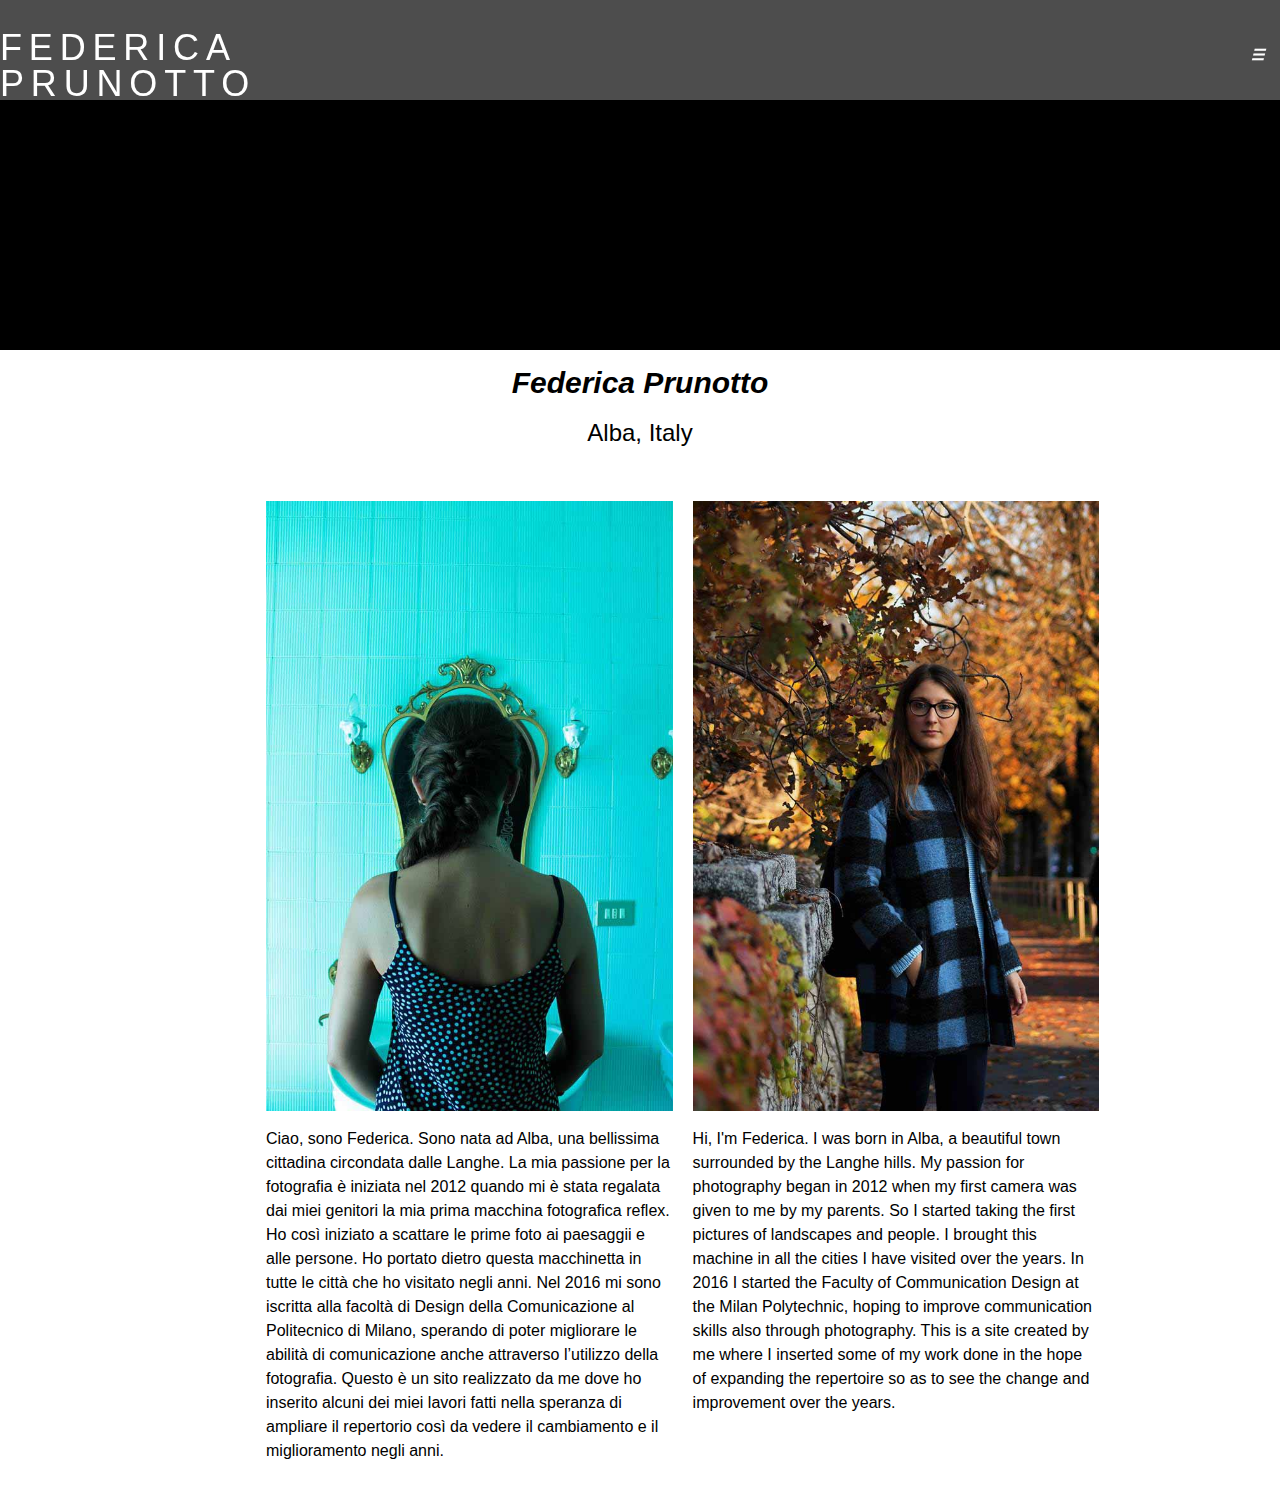
<file: bio.html>
<!doctype html>
<html>
<head>
  <meta name="viewport" content="width=device-width, initial-scale=1">
  <title>Bio-Federica Prunotto</title>
  <link rel="stylesheet" href="https://www.w3schools.com/w3css/4/w3.css">
  <link rel="stylesheet" href="bio.css" type="text/css">
</head>
<body onload="myFunction()">
  <div style="display:none;" id="myDiv" class="animate-bottom">
  <div class="bg-img">
    <div class="sbarra"></div>
  <ul class="topnav">
    <h1><a id="logo" href="index.html">FEDERICA PRUNOTTO</a></h1>
    <li><a id="n1" href="contacts.html">CONTACTS</a></li>
    <li><a id="n2" class="active" href="bio.html">BIO</a></li>
    <li><a id="n3" href="projects.html">PROJECTS</a></li>
    <li><a id="n4" href="travel.html">TRAVEL</a></li>
    <li><a id="n5" href="landscape.html">LANDSCAPE</a></li>
    <li><a id="n6" href="people.html">PEOPLE</a></li>
    <li class="icon">
   <a href="javascript:void(0);" style="font-size:15px;" onclick="Function()">☰</a>
  </li>
  </ul>
</div>
<h2 style="text-align: center; font-weight: bold; font-style: italic;">Federica Prunotto</h2>
<h3 style="text-align: center;">Alba, Italy</h3><br>
<div class="grid-container">
  <div class="column">
    <img src="bio.JPG" alt="Biography" style="width:100%">
    <p style="font-size: 16px;">
Ciao, sono Federica. Sono nata ad Alba, una bellissima cittadina circondata dalle Langhe. La mia passione per la fotografia è iniziata nel 2012 quando mi è stata regalata dai miei genitori la mia prima macchina fotografica reflex. Ho così iniziato a scattare le prime foto ai paesaggii e alle persone. Ho portato dietro questa macchinetta in tutte le città che ho visitato negli anni. Nel 2016 mi sono iscritta alla facoltà di Design della Comunicazione al Politecnico di Milano, sperando di poter migliorare le abilità di comunicazione anche attraverso l’utilizzo della fotografia.
Questo è un sito realizzato da me dove ho inserito alcuni dei miei lavori fatti nella speranza di ampliare il repertorio così da vedere il cambiamento e il miglioramento negli anni.

    </p>
  </div>
  <div class="column">
    <img src="bio1.JPG" alt="Biography" style="width:100%">
    <p style="font-size: 16px;">
      Hi, I'm Federica. I was born in Alba, a beautiful town surrounded by the Langhe hills. My passion for photography began in 2012 when my first camera was given to me by my parents. So I started taking the first pictures of landscapes and people. I brought this machine in all the cities I have visited over the years. In 2016 I started the Faculty of Communication Design at the Milan Polytechnic, hoping to improve communication skills also through photography.
This is a site created by me where I inserted some of my work done in the hope of expanding the repertoire so as to see the change and improvement over the years.
      </p>
  </div>


  </div>
</div>
</div>

<div id="loader"></div>

<script>
var myVar;

function myFunction() {
    myVar = setTimeout(showPage, 500);
}

function showPage() {
  document.getElementById("loader").style.display = "none";
  document.getElementById("myDiv").style.display = "block";
}

function Function() {
    document.getElementsByClassName("topnav")[0].classList.toggle("responsive");
}
</script>



</body>
</html>
</file>
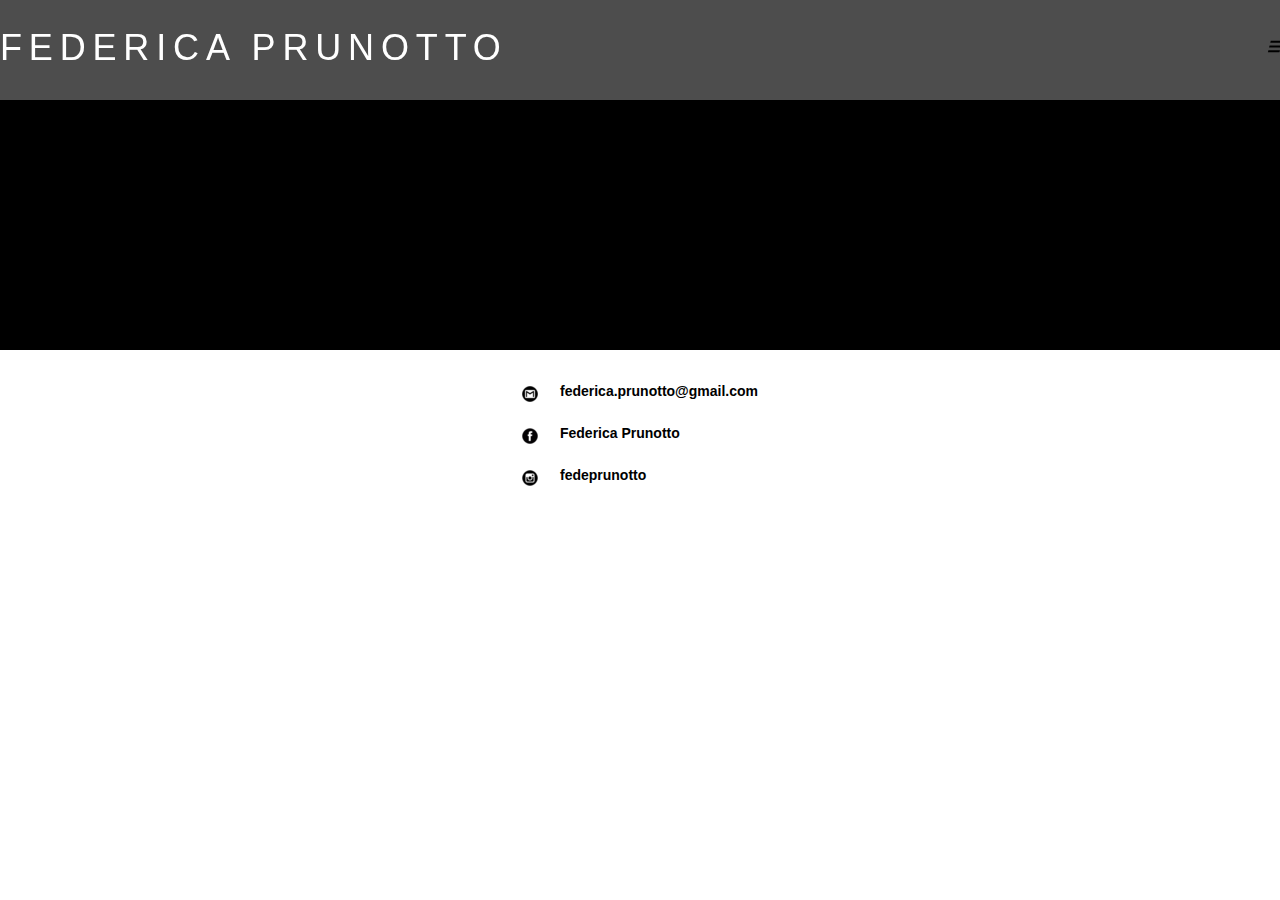
<file: contacts.html>
<!doctype html>
<html>
<head>
  <meta name="viewport" content="width=device-width, initial-scale=1">
  <title>Contacts-Federica Prunotto</title>
  <link rel="stylesheet" href="https://www.w3schools.com/w3css/4/w3.css">
  <link rel="stylesheet" href="contacts.css" type="text/css">
</head>
<body onload="myFunction()">
  <div style="display:none;" id="myDiv" class="animate-bottom">
  <div class="bg-img">
    <div class="sbarra"></div>
    <ul class="topnav">
    <h1><a id="logo" href="index.html">FEDERICA PRUNOTTO</a></h1>
    <li><a id="n1" class="active" href="contacts.html">CONTACTS</a></li>
    <li><a id="n2" href="bio.html">BIO</a></li>
    <li><a id="n3" href="projects.html">PROJECTS</a></li>
    <li><a id="n4" href="travel.html">TRAVEL</a></li>
    <li><a id="n5" href="landscape.html">LANDSCAPE</a></li>
    <li><a id="n6" href="people.html">PEOPLE</a></li>
    <li class="icon">
   <a href="javascript:void(0);" style="font-size:15px;" onclick="Function()">☰</a>
  </li>
  </ul>
</div>
<table class="new table">
  <tbody>
    <tr>
      <td class="button-td">
        <a href="mailto:federica.prunotto@gmail.com">
          <img class="button" src="gmail.ico">
        </a>
      </td>
      <td id="nlink-1" class="news-link">
        <a href="mailto:federica.prunotto@gmai.com">federica.prunotto@gmail.com</a>
      </td>
    </tr>
    <tr>
      <td class="button">
        <a href="https://www.facebook.com/federica.prunotto.1" target="_blank">
          <img class="button" src="facebook.ico">
        </a>
      </td>
      <td id="nlink-2" class="news-link">
        <a href="https://www.facebook.com/federica.prunotto.1"  target="_blank">Federica Prunotto</a>
      </td>
    </tr>
    <tr>
      <td class="news-date">
        <a href="https://www.instagram.com/fedeprunotto/?hl=it" target="_blank">
          <img class="button" src="instagram.ico">
        </a>
      </td>
      <td id="nlink-3" class="news-link">
        <a href="https://www.instagram.com/fedeprunotto/?hl=it"  target="_blank">fedeprunotto</a>
      </td>
    </tr>
  </tbody>
</table>
</div>

<div id="loader"></div>

<script>
var myVar;

function myFunction() {
    myVar = setTimeout(showPage, 500);
}

function showPage() {
  document.getElementById("loader").style.display = "none";
  document.getElementById("myDiv").style.display = "block";
}


function Function() {
    document.getElementsByClassName("topnav")[0].classList.toggle("responsive");
}
</script>


</body>
</html>
</file>
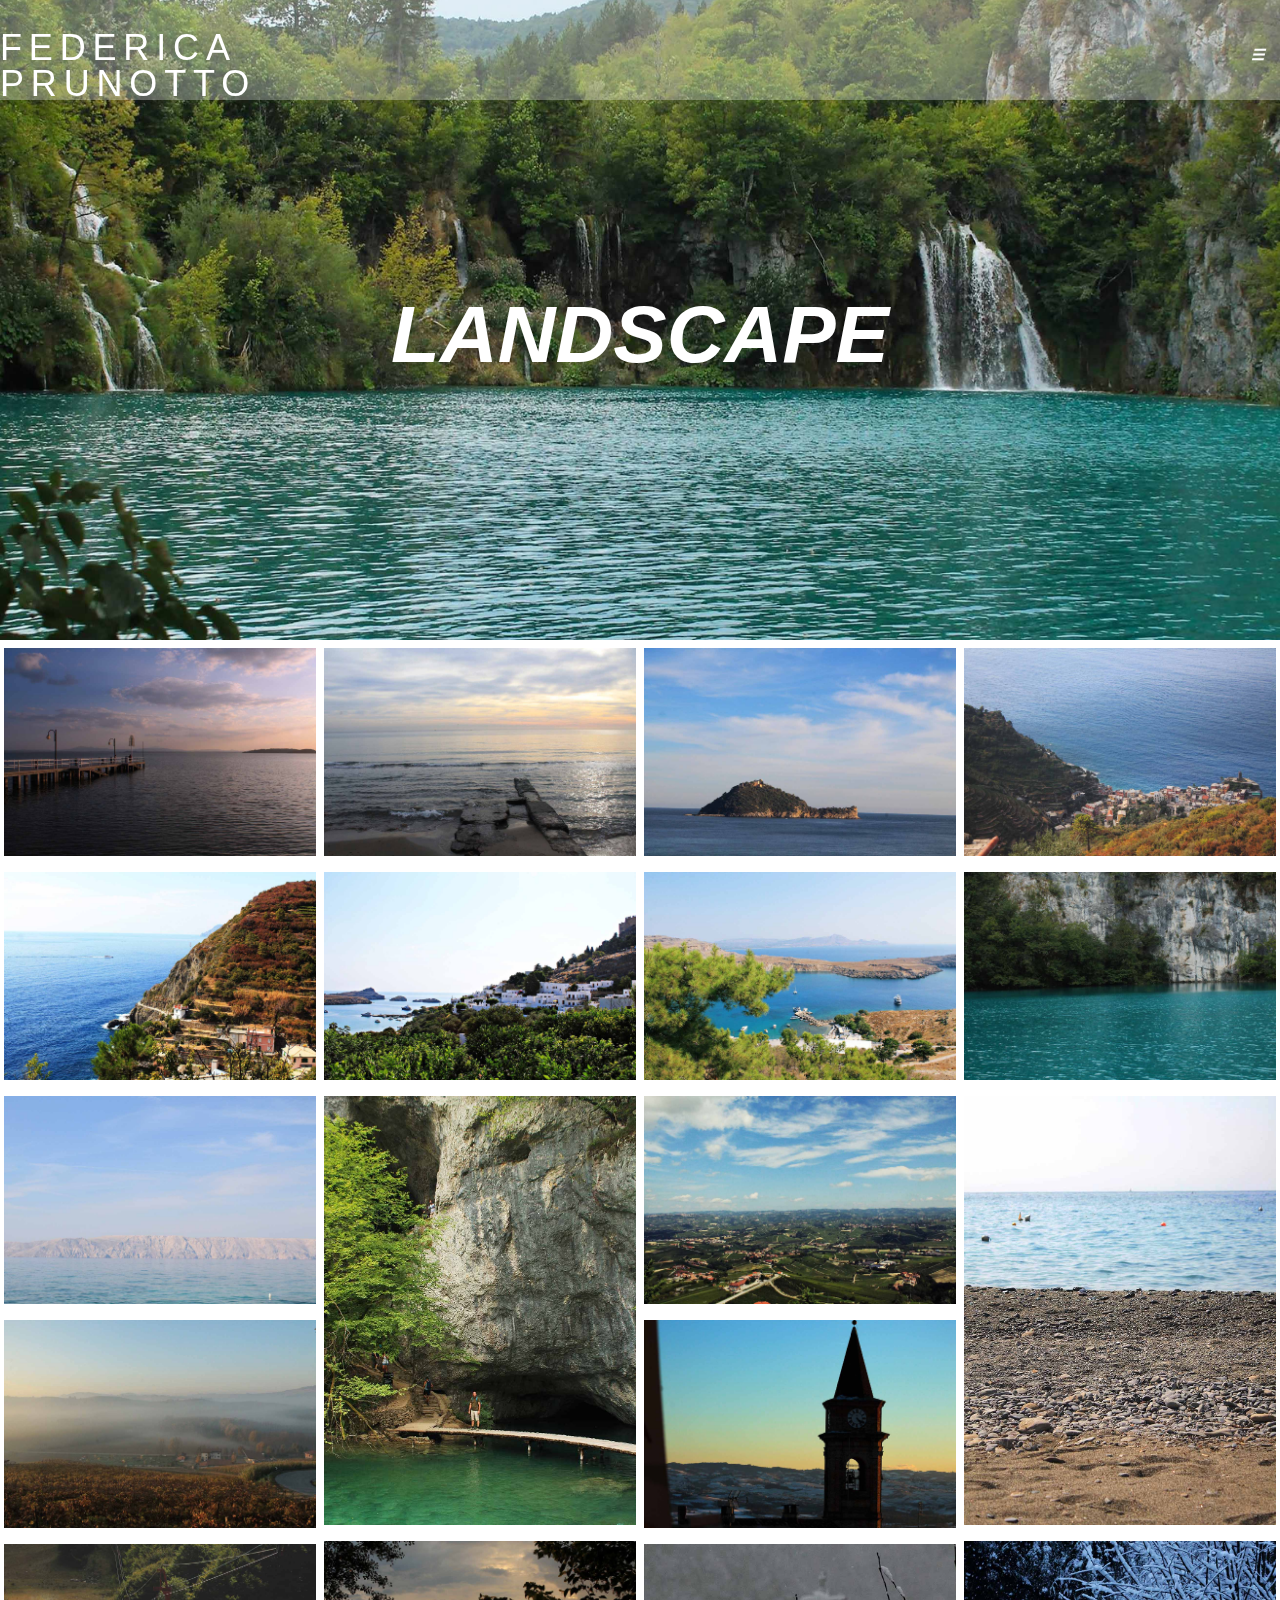
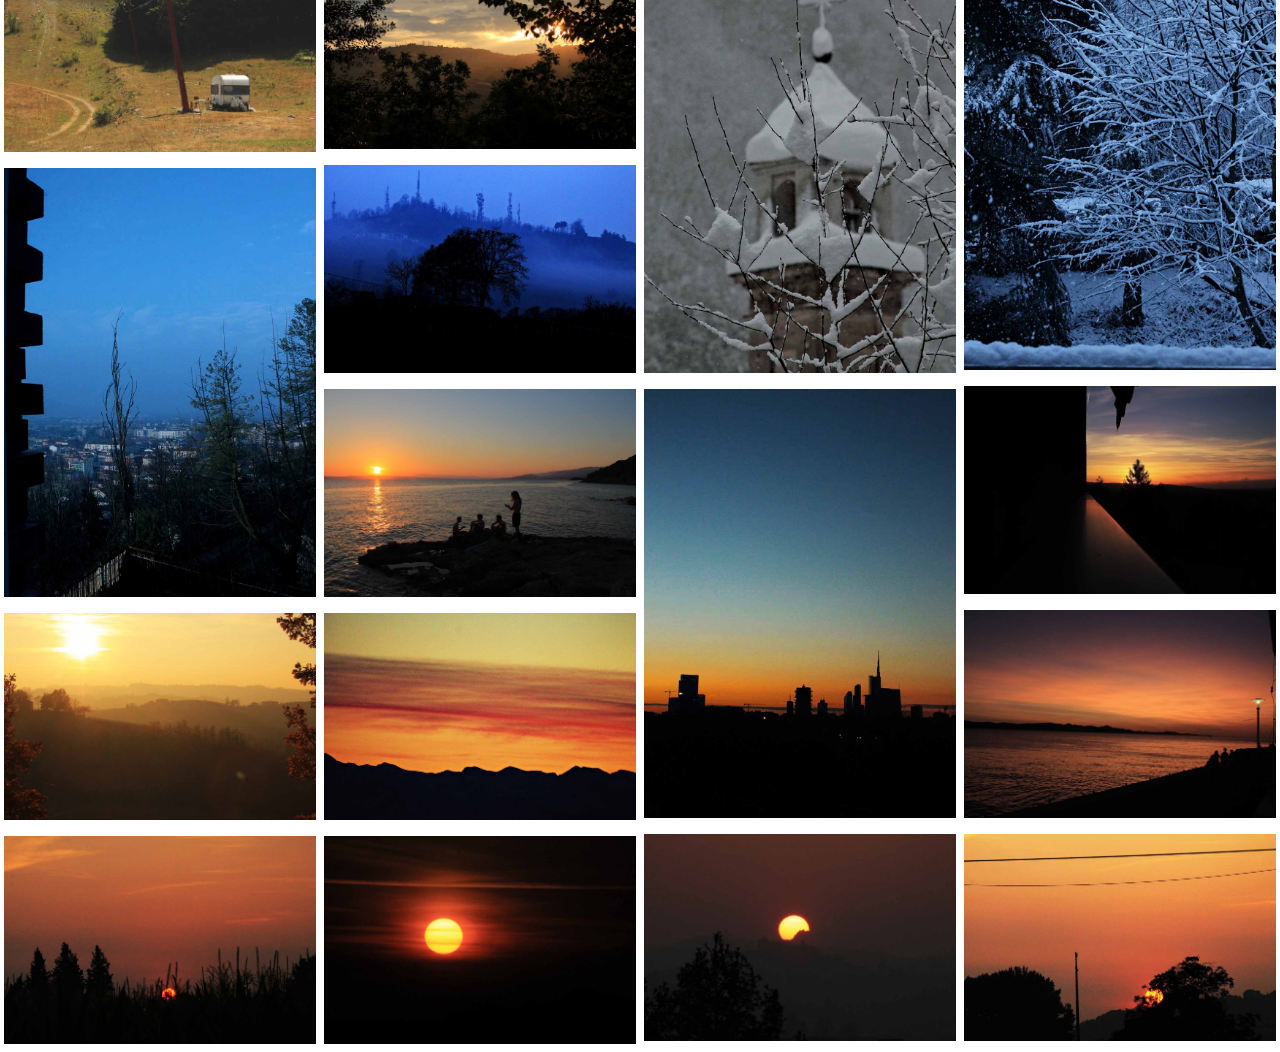
<file: landscape.html>
<!doctype html>
<html>
<head>
  <meta name="viewport" content="width=device-width, initial-scale=1">
  <title>Landscape-Federica Prunotto</title>
  <link rel="stylesheet" href="https://www.w3schools.com/w3css/4/w3.css">
  <link rel="stylesheet" href="landscape.css" type="text/css">
</head>
<style>
#loader {
  position: absolute;
  left: 50%;
  top: 50%;
  z-index: 1;
  width: 150px;
  height: 150px;
  margin: -75px 0 0 -75px;
  border: 16px solid  opacity;
  border-radius: 50%;
  border-top: 16px solid;
  width: 160px;
  height: 160px;
  animation: spin 2s linear infinite;
}
@keyframes spin {
  0% { transform: rotate(0deg); }
  100% { transform: rotate(360deg); }
}
.animate-bottom {
  position: relative;
  animation-name: animatebottom;
  animation-duration: 1s
}
@keyframes animatebottom {
  from{ bottom:-100px; opacity:0 }
  to{ bottom:0; opacity:1 }
}

</style>
<body>
  <body onload="myFunction()">
  <div style="display:none;" id="myDiv" class="animate-bottom">
  <div class="bg-img">
  <form action="/action_page.php"></form>
  <div class="sbarra"></div>
  <ul class="topnav">
    <h1><a id="logo" href="index.html">FEDERICA PRUNOTTO</a></h1>
    <li><a href="contacts.html">CONTACTS</a></li>
    <li><a href="bio.html">BIO</a></li>
    <li><a href="projects.html">PROJECTS</a></li>
    <li><a href="travel.html">TRAVEL</a></li>
    <li><a id="active" href="landscape.html">LANDSCAPE</a></li>
    <li><a href="people.html">PEOPLE</a></li>
    <li class="icon">
   <a href="javascript:void(0);" style="font-size:15px;" onclick="Function()">☰</a>
  </li>
  </ul>
  <div class="header">
    <h2 style="font-size: 80px; font-weight: bold;
    font-style: italic">LANDSCAPE</h2>
  </div>
</div>

<div class="row">

  <div class="column">
    <img src="l1.JPG" style="width:100%;cursor:pointer"
    onclick="onClick(this)" class="w3-hover-opacity">
    <img src="l5.JPG" style="width:100%;cursor:pointer"
    onclick="onClick(this)" class="w3-hover-opacity">
    <img src="l9.JPG" style="width:100%;cursor:pointer"
    onclick="onClick(this)" class="w3-hover-opacity">
    <img src="l13.JPG" style="width:100%;cursor:pointer"
    onclick="onClick(this)" class="w3-hover-opacity">
    <img src="l19.JPG" style="width:100%;cursor:pointer"
    onclick="onClick(this)" class="w3-hover-opacity">
    <img src="l17.JPG" style="width:100%;cursor:pointer"
    onclick="onClick(this)" class="w3-hover-opacity">
    <img src="l21.JPG" style="width:100%;cursor:pointer"
    onclick="onClick(this)" class="w3-hover-opacity">
    <img src="l27.JPG" style="width:100%;cursor:pointer"
    onclick="onClick(this)" class="w3-hover-opacity">
  </div>

  <div class="column">
    <img src="l2.JPG" style="width:100%;cursor:pointer"
    onclick="onClick(this)" class="w3-hover-opacity">
    <img src="l6.JPG" style="width:100%;cursor:pointer"
    onclick="onClick(this)" class="w3-hover-opacity">
    <img src="l10.JPG" style="width:100%;cursor:pointer"
    onclick="onClick(this)" class="w3-hover-opacity">
    <img src="l23.JPG" style="width:100%;cursor:pointer"
    onclick="onClick(this)" class="w3-hover-opacity">
    <img src="l14.JPG" style="width:100%;cursor:pointer"
    onclick="onClick(this)" class="w3-hover-opacity">
    <img src="l25.JPG" style="width:100%;cursor:pointer"
    onclick="onClick(this)" class="w3-hover-opacity">
    <img src="l26.JPG" style="width:100%;cursor:pointer"
    onclick="onClick(this)" class="w3-hover-opacity">
    <img src="l30.JPG" style="width:100%;cursor:pointer"
    onclick="onClick(this)" class="w3-hover-opacity">
  </div>

  <div class="column">
    <img src="l3.JPG" style="width:100%;cursor:pointer"
    onclick="onClick(this)" class="w3-hover-opacity">
    <img src="l7.JPG" style="width:100%;cursor:pointer"
    onclick="onClick(this)" class="w3-hover-opacity">
    <img src="l11.JPG" style="width:100%;cursor:pointer"
    onclick="onClick(this)" class="w3-hover-opacity">
    <img src="l15.jpg" style="width:100%;cursor:pointer"
    onclick="onClick(this)" class="w3-hover-opacity">
    <img src="l18.JPG" style="width:100%;cursor:pointer"
    onclick="onClick(this)" class="w3-hover-opacity">
    <img src="l29.JPG" style="width:100%;cursor:pointer"
    onclick="onClick(this)" class="w3-hover-opacity">
    <img src="l32.JPG" style="width:100%;cursor:pointer"
    onclick="onClick(this)" class="w3-hover-opacity">
  </div>

  <div class="column">
    <img src="l4.JPG" style="width:100%;cursor:pointer"
    onclick="onClick(this)" class="w3-hover-opacity">
    <img src="l8.JPG" style="width:100%;cursor:pointer"
    onclick="onClick(this)" class="w3-hover-opacity">
    <img src="l31.JPG" style="width:100%;cursor:pointer"
    onclick="onClick(this)" class="w3-hover-opacity">
    <img src="l16.JPG" style="width:100%;cursor:pointer"
    onclick="onClick(this)" class="w3-hover-opacity">
    <img src="l20.JPG" style="width:100%;cursor:pointer"
    onclick="onClick(this)" class="w3-hover-opacity">
    <img src="l24.JPG" style="width:100%;cursor:pointer"
    onclick="onClick(this)" class="w3-hover-opacity">
    <img src="l28.JPG" style="width:100%;cursor:pointer"
    onclick="onClick(this)" class="w3-hover-opacity">
  </div>
  <div id="modal01" class="w3-modal" onclick="this.style.display='none'">
    <span class="w3-button w3-hover-red w3-xlarge w3-display-topright">&times;</span>
    <div class="w3-modal-content w3-animate-zoom">
      <img id="img01" style="width:100%">
    </div>
  </div>
  </div>
</div>
  <div id="loader"></div>
<script>

  function onClick(element) {
    document.getElementById("img01").src = element.src;
    document.getElementById("modal01").style.display = "block";
  }
  var myVar;
  function myFunction() {
      myVar = setTimeout(showPage, 500);
  }

  function showPage() {
    document.getElementById("loader").style.display = "none";
    document.getElementById("myDiv").style.display = "block";
  }

  function Function() {
      document.getElementsByClassName("topnav")[0].classList.toggle("responsive");
  }

  </script>


</div>
</body>
</html>
</file>
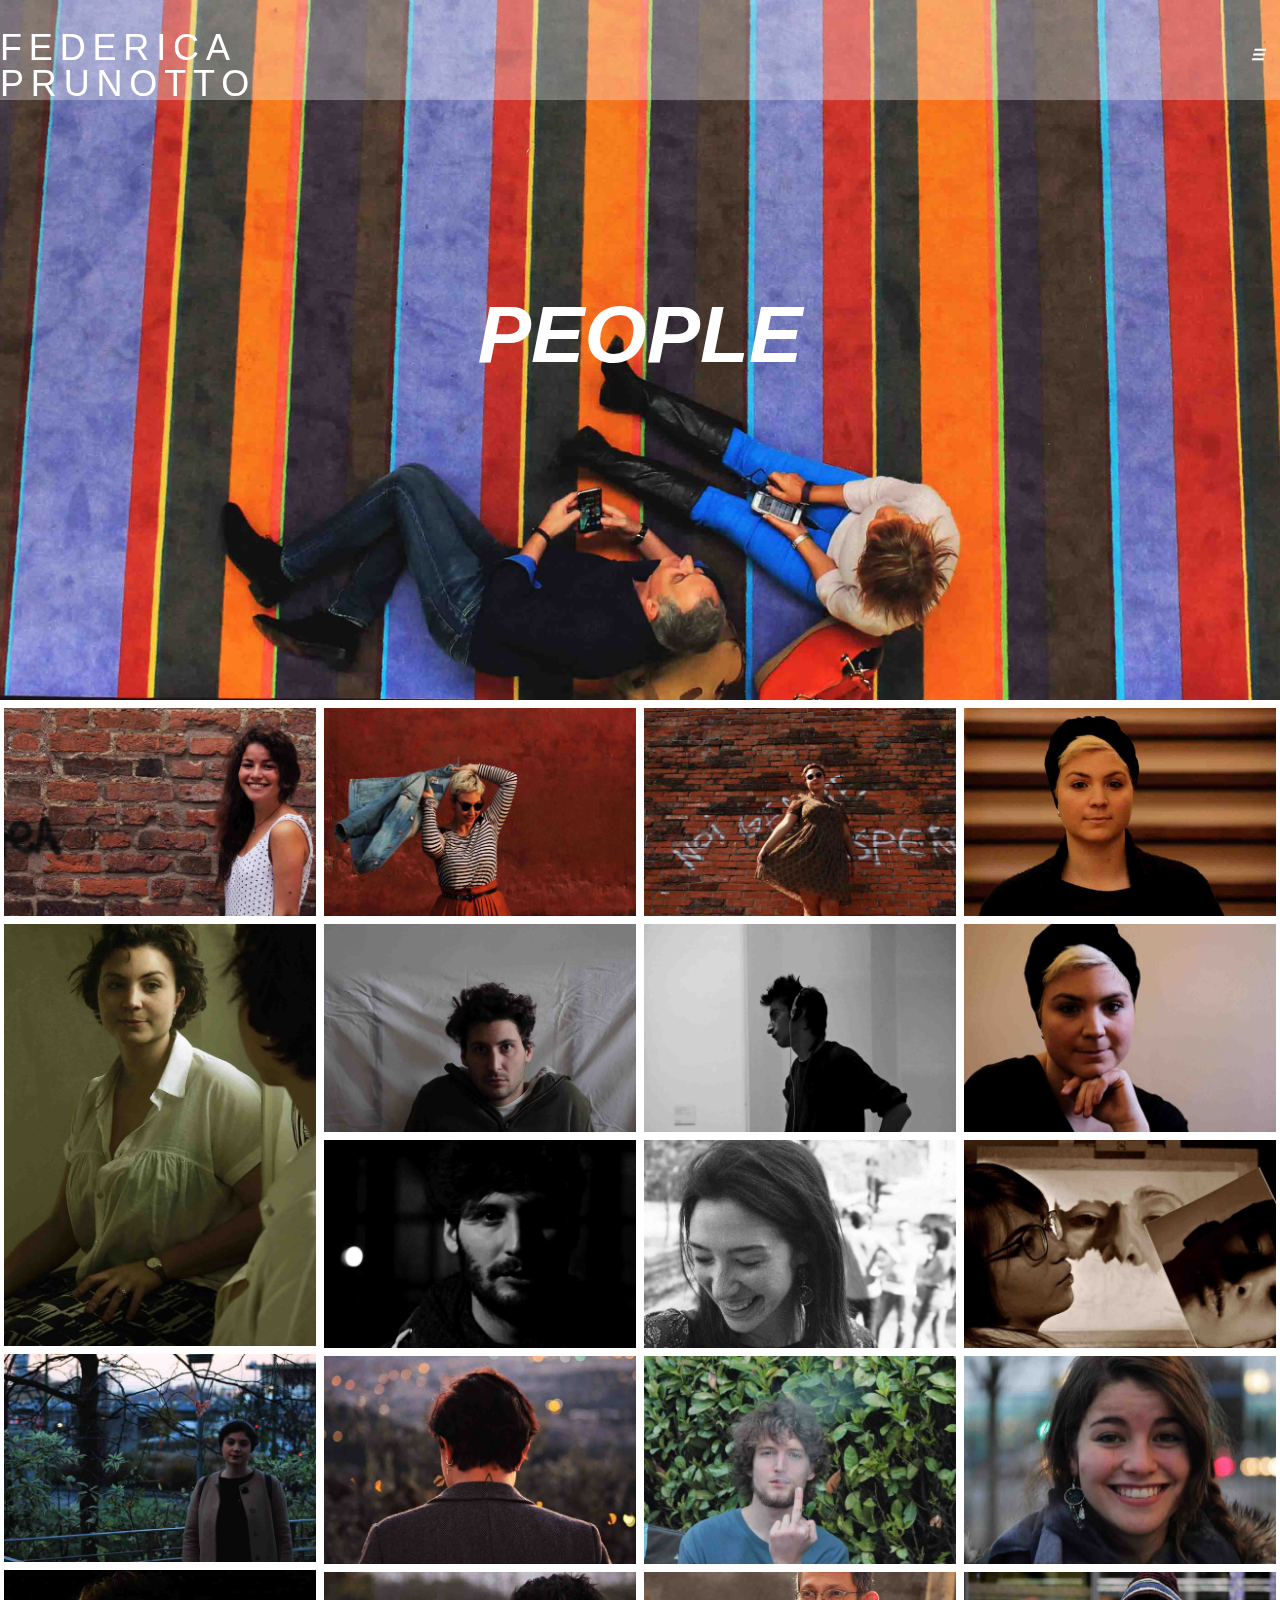
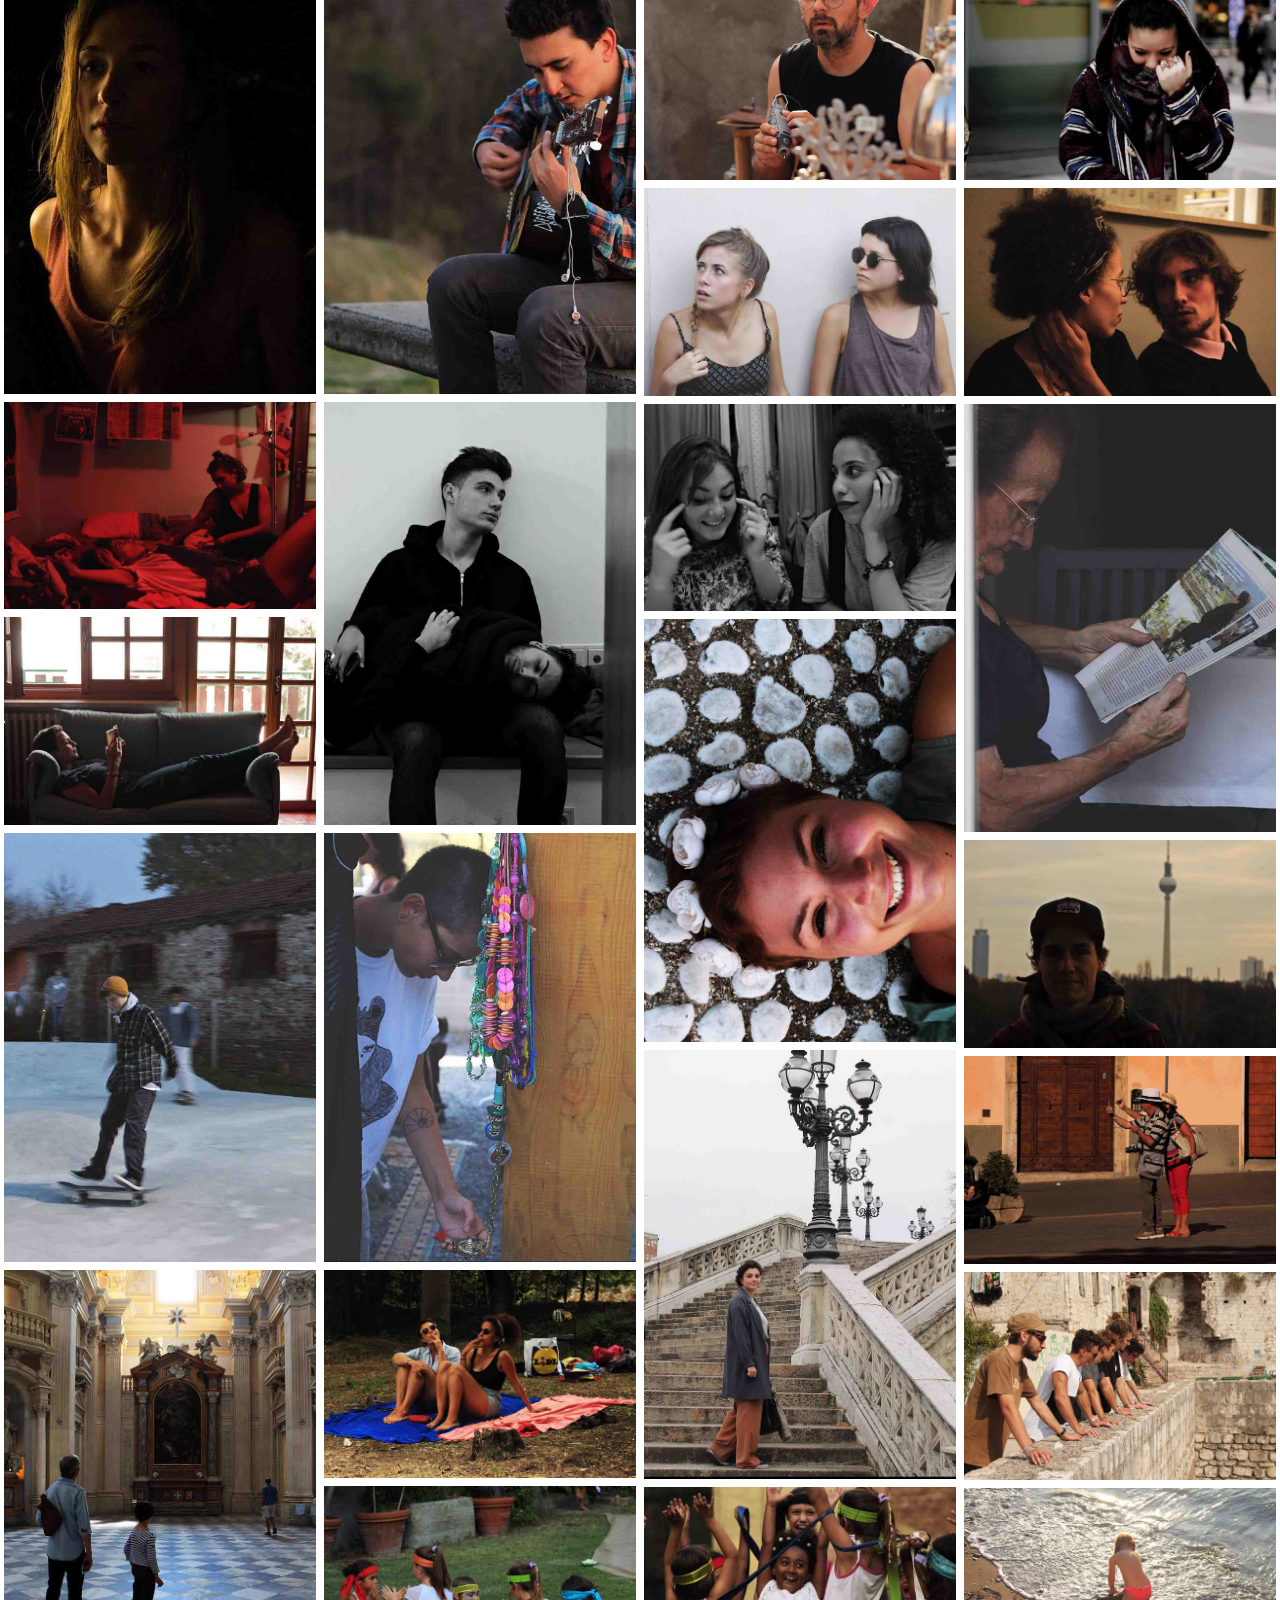
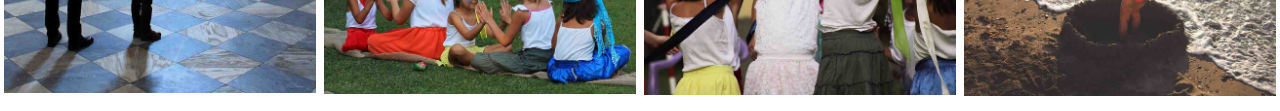
<file: people.html>
<!doctype html>
<html>
<head>
  <meta name="viewport" content="width=device-width, initial-scale=1">
  <title>People-Federica Prunotto</title>
  <link rel="stylesheet" href="https://www.w3schools.com/w3css/4/w3.css">
  <link rel="stylesheet" href="people.css" type="text/css">
</head>
<style>

#loader {
  position: absolute;
  left: 50%;
  top: 50%;
  z-index: 1;
  width: 150px;
  height: 150px;
  margin: -75px 0 0 -75px;
  border: 16px solid  opacity;
  border-radius: 50%;
  border-top: 16px solid;
  width: 160px;
  height: 160px;
  animation: spin 2s linear infinite;
}
@keyframes spin {
  0% { transform: rotate(0deg); }
  100% { transform: rotate(360deg); }
}
.animate-bottom {
  position: relative;
  animation-name: animatebottom;
  animation-duration: 1s
}
@keyframes animatebottom {
  from{ bottom:-100px; opacity:0 }
  to{ bottom:0; opacity:1 }
}

</style>
<body onload="myFunction()">
  <div style="display:none;" id="myDiv" class="animate-bottom">
  <div class="bg-img">
  <form action="/action_page.php"></form>
  <div class="sbarra"></div>
  <ul class="topnav">
    <h1><a id="logo" href="index.html">FEDERICA PRUNOTTO</a></h1>
    <li><a href="contacts.html">CONTACTS</a></li>
    <li><a href="bio.html">BIO</a></li>
    <li><a href="projects.html">PROJECTS</a></li>
    <li><a href="travel.html">TRAVEL</a></li>
    <li><a href="landscape.html">LANDSCAPE</a></li>
    <li><a id="active" href="people.html">PEOPLE</a></li>
    <li class="icon">
   <a href="javascript:void(0);" style="font-size:15px;" onclick="Function()">☰</a>
 </li>
  </ul>

  <div class="header">
    <h2 style="font-size: 80px; font-weight: bold;
    font-style: italic;">PEOPLE</h2>
  </div>
</div>
<div class="row">
  <div class="column">
    <img src="p1.JPG" style="width:100%;cursor:pointer"
    onclick="onClick(this)" class="w3-hover-opacity">
    <img src="p13.JPG" style="width:100%;cursor:pointer"
    onclick="onClick(this)" class="w3-hover-opacity">
    <img src="p5.JPG" style="width:100%;cursor:pointer"
    onclick="onClick(this)" class="w3-hover-opacity">
    <img src="p.JPG" style="width:100%;cursor:pointer"
    onclick="onClick(this)" class="w3-hover-opacity">
    <img src="p30.JPG" style="width:100%;cursor:pointer"
    onclick="onClick(this)" class="w3-hover-opacity">
    <img src="p28.JPG" style="width:100%;cursor:pointer"
    onclick="onClick(this)" class="w3-hover-opacity">
    <img src="p29.JPG" style="width:100%;cursor:pointer"
    onclick="onClick(this)" class="w3-hover-opacity">
    <img src="p33.JPG" style="width:100%;cursor:pointer"
    onclick="onClick(this)" class="w3-hover-opacity">
  </div>
  <div class="column">
    <img src="p2.JPG" style="width:100%;cursor:pointer"
    onclick="onClick(this)" class="w3-hover-opacity">
    <img src="p17.JPG" style="width:100%;cursor:pointer"
    onclick="onClick(this)" class="w3-hover-opacity">
    <img src="p16.JPG" style="width:100%;cursor:pointer"
    onclick="onClick(this)" class="w3-hover-opacity">
    <img src="p20.JPG" style="width:100%;cursor:pointer"
    onclick="onClick(this)" class="w3-hover-opacity">
    <img src="p10.JPG" style="width:100%;cursor:pointer"
    onclick="onClick(this)" class="w3-hover-opacity">
    <img src="p14.jpg" style="width:100%;cursor:pointer"
    onclick="onClick(this)" class="w3-hover-opacity">
    <img src="p25.JPG" style="width:100%;cursor:pointer"
    onclick="onClick(this)" class="w3-hover-opacity">
    <img src="p31.JPG" style="width:100%;cursor:pointer"
    onclick="onClick(this)" class="w3-hover-opacity">
    <img src="p37.JPG" style="width:100%;cursor:pointer"
    onclick="onClick(this)" class="w3-hover-opacity">
  </div>
  <div class="column">
    <img src="p26.JPG" style="width:100%;cursor:pointer"
    onclick="onClick(this)" class="w3-hover-opacity">
    <img src="p4.jpg" style="width:100%;cursor:pointer"
    onclick="onClick(this)" class="w3-hover-opacity">
    <img src="p15.JPG" style="width:100%;cursor:pointer"
    onclick="onClick(this)" class="w3-hover-opacity">
    <img src="p22.JPG" style="width:100%;cursor:pointer"
    onclick="onClick(this)" class="w3-hover-opacity">
    <img src="p7.JPG" style="width:100%;cursor:pointer"
    onclick="onClick(this)" class="w3-hover-opacity">
    <img src="p9.JPG" style="width:100%;cursor:pointer"
    onclick="onClick(this)" class="w3-hover-opacity">
    <img src="p8.JPG" style="width:100%;cursor:pointer"
    onclick="onClick(this)" class="w3-hover-opacity">
    <img src="p21.JPG" style="width:100%;cursor:pointer"
    onclick="onClick(this)" class="w3-hover-opacity">
    <img src="p27.JPG" style="width:100%;cursor:pointer"
    onclick="onClick(this)" class="w3-hover-opacity">
    <img src="p36.JPG" style="width:100%;cursor:pointer"
    onclick="onClick(this)" class="w3-hover-opacity">
  </div>
  <div class="column">
    <img src="p19.JPG" style="width:100%;cursor:pointer"
    onclick="onClick(this)" class="w3-hover-opacity">
    <img src="p18.JPG" style="width:100%;cursor:pointer"
    onclick="onClick(this)" class="w3-hover-opacity">
    <img src="p6.JPG" style="width:100%;cursor:pointer"
    onclick="onClick(this)" class="w3-hover-opacity">
    <img src="p24.JPG" style="width:100%;cursor:pointer"
    onclick="onClick(this)" class="w3-hover-opacity">
    <img src="p3.jpg" style="width:100%;cursor:pointer"
    onclick="onClick(this)" class="w3-hover-opacity">
    <img src="p11.JPG" style="width:100%;cursor:pointer"
    onclick="onClick(this)" class="w3-hover-opacity">
    <img src="p12.JPG" style="width:100%;cursor:pointer"
    onclick="onClick(this)" class="w3-hover-opacity">
    <img src="p23.JPG" style="width:100%;cursor:pointer"
    onclick="onClick(this)" class="w3-hover-opacity">
    <img src="p32.JPG" style="width:100%;cursor:pointer"
    onclick="onClick(this)" class="w3-hover-opacity">
    <img src="p38.JPG" style="width:100%;cursor:pointer"
    onclick="onClick(this)" class="w3-hover-opacity">
    <img src="p35.JPG" style="width:100%;cursor:pointer"
    onclick="onClick(this)" class="w3-hover-opacity">
  </div>
  <div id="modal01" class="w3-modal" onclick="this.style.display='none'">
    <span class="w3-button w3-hover-red w3-xlarge w3-display-topright">&times;</span>
    <div class="w3-modal-content w3-animate-zoom">
      <img id="img01" style="width:100%">
    </div>
  </div>
</div>
</div>
  <div id="loader"></div>
<script>
  function onClick(element) {
    document.getElementById("img01").src = element.src;
    document.getElementById("modal01").style.display = "block";
  }
  var myVar;
  function myFunction() {
      myVar = setTimeout(showPage, 500);
  }
  function showPage() {
    document.getElementById("loader").style.display = "none";
    document.getElementById("myDiv").style.display = "block";
  }

  function Function() {
      document.getElementsByClassName("topnav")[0].classList.toggle("responsive");
  }
</script>
</body>
</html>
</file>
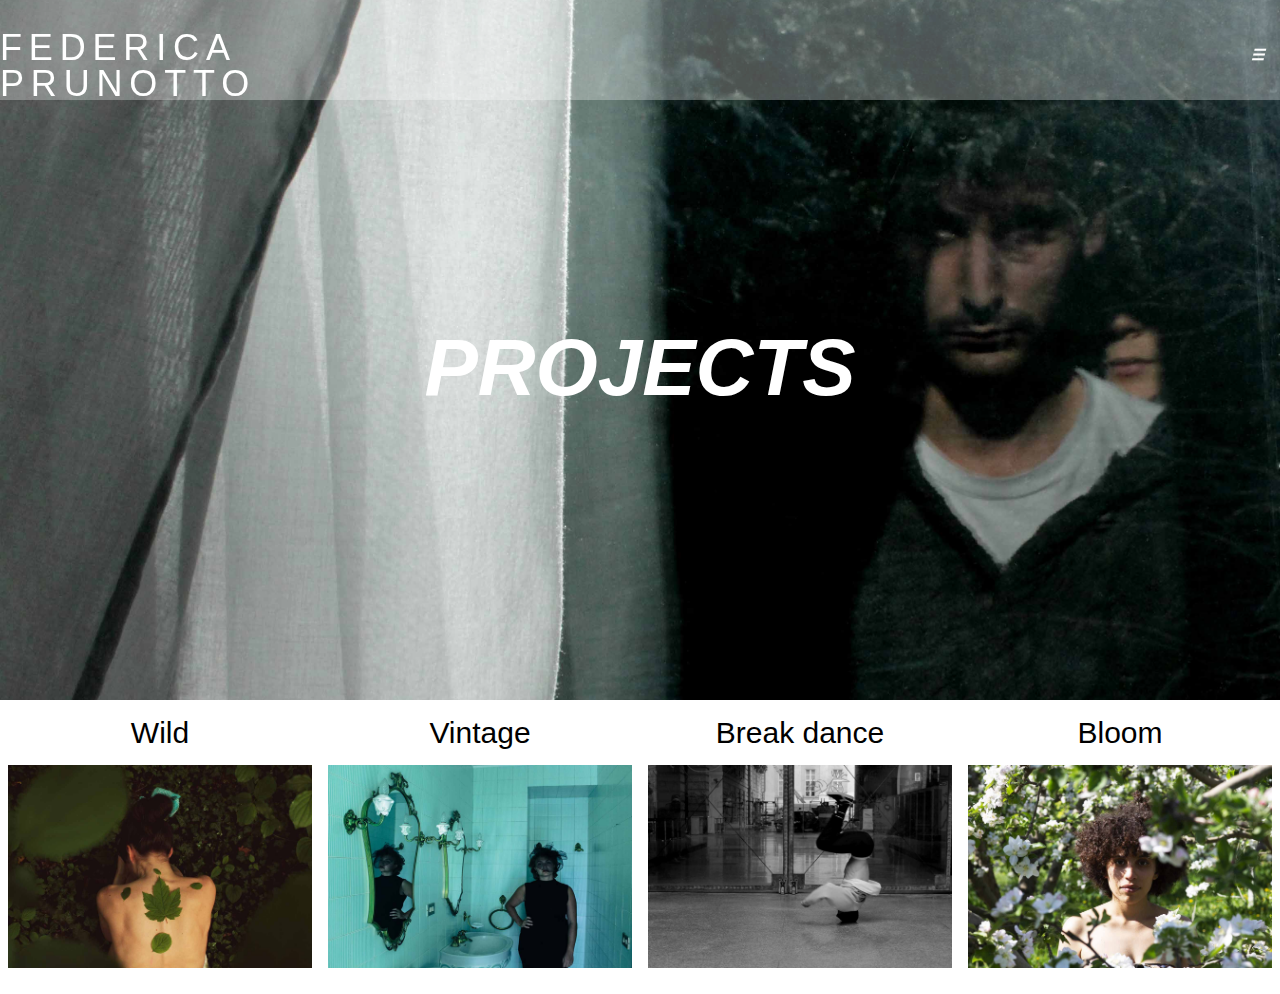
<file: projects.html>
<!doctype html>
<html>
<head>
  <meta name="viewport" content="width=device-width, initial-scale=1">
  <title>Projects-Federica Prunotto</title>
  <link rel="stylesheet" href="https://www.w3schools.com/w3css/4/w3.css">
  <link rel="stylesheet" href="projects.css" type="text/css">
</head>
<style>
}

* {
  box-sizing: border-box;
}

.row > .column {
  padding: 0 8px;
}

.row:after {
  content: "";
  display: table;
  clear: both;
}

.column {
  float: left;
  width: 25%;
  margin-bottom: 30px;
}

.modal {
  display: none;
  position: fixed;
  z-index: 1;
  padding-top: 100px;
  left: 0;
  top: 0;
  width: 100%;
  height: 100%;
  overflow: auto;

}


.modal-content {
  position: relative;
  background-color: #fefefe;
  margin: auto;
  padding: 0;
  width: 90%;
  max-width: 1200px;
}

.close {
  color: white;
  position: fixed;
  top: 70px;
  right: 50px;
  font-size: 35px;
  font-weight: bold;
}

.close:hover,
.close:focus {
  color: #999;
  text-decoration: none;
  cursor: pointer;
}

.mySlides {
  display: none;
}

.cursor {
  cursor: pointer;
}

.prev, .next {
  cursor: pointer;
  position: absolute;
  top: 20%;
  width: auto;
  padding: 16px;
  margin-top: -50px;
  color: white;
  font-weight: bold;
  font-size: 20px;
  transition: 0.6s ease;
  border-radius: 0 3px 3px 0;
  user-select: none;

}

.next {
  position: fixed;
  right: 50px;
  top: 50%;
  border-radius: 3px 0 0 3px;
}

.prev {
  position: fixed;
  left: 50px;
  top: 50%;
  border-radius: 3px 0 0 3px;
}


.prev:hover,
.next:hover {
  background-color: rgba(0, 0, 0, 0.8);
}


img {
  margin-bottom: -4px;
  width: 80%;
}

.caption-container {
  text-align: center;

  padding: 2px 16px;
  color: black;
}



.active,
.demo:hover {
  opacity: 1;
}

img.hover-shadow {
  transition: 0.3s;
}

.hover-shadow:hover {
  box-shadow: 0 4px 8px 0 rgba(0, 0, 0, 0.2), 0 6px 20px 0 rgba(0, 0, 0, 0.19);
}
</style>
<body onload="myFunction()">
  <div style="display:none;" id="myDiv" class="animate-bottom">
  <div class="bg-img">
  <form action="/action_page.php"></form>
  <div class="sbarra"></div>
  <ul class="topnav">
    <h1><a id="logo" href="index.html">FEDERICA PRUNOTTO</a></h1>
    <li><a href="contacts.html">CONTACTS</a></li>
    <li><a href="bio.html">BIO</a></li>
    <li><a id="active" href="projects.html">PROJECTS</a></li>
    <li><a href="travel.html">TRAVEL</a></li>
    <li><a href="landscape.html">LANDSCAPE</a></li>
    <li><a href="people.html">PEOPLE</a></li>
    <li><a href="people.html">PEOPLE</a></li>
    <li class="icon">
   <a href="javascript:void(0);" style="font-size:15px;" onclick="Function()">☰</a>
  </li>
  </ul>
  <div class="header">
    <h2 style="font-size: 80px; font-weight: bold;
    font-style: italic">PROJECTS</h2>
  </div>
</div>
<div class="row">
  <div class="column">
    <h2>Wild</h2>
    <img class="demo" src="47.JPG" style="width:100%" onclick="openModal();currentSlide(1)" class="hover-shadow cursor">
  </div>
  <div class="column">
    <h2>Vintage</h2>
    <img class="demo" src="39.JPG" style="width:100%" onclick="openModal();currentSlide(2)" class="hover-shadow cursor">
  </div>
  <div class="column">
    <h2>Break dance</h2>
    <img src="29.JPG" style="width:100%" onclick="openModal();currentSlide(3)" class="hover-shadow cursor">
  </div>
  <div class="column">
    <h2>Bloom</h2>
    <img class="demo" src="14.JPG" style="width:100%" onclick="openModal();currentSlide(4)" class="hover-shadow cursor">
  </div>
</div>

<div id="myModal" class="modal">
  <span class="close cursor" onclick="closeModal()">&times;</span>
  <div class="modal-content">

    <div class="mySlides">
      <div class="numbertext"></div>
      <img src="47.JPG" style="width:100%">
      <img src="46.JPG" style="width:100%">
      <img src="45.JPG" style="width:100%">
      <img src="48.JPG" style="width:100%">
      <img src="49.JPG" style="width:100%">
      <img src="44.JPG" style="width:100%">
      <img src="42.JPG" style="width:100%">
      <img src="43.JPG" style="width:100%">
      <img src="41.JPG" style="width:100%">
      <img src="4.JPG" style="width:100%">
    </div>

    <div class="mySlides">
      <div class="numbertext"></div>
      <img src="39.JPG" style="width:100%">
      <img src="38.JPG" style="width:100%">
      <img src="37.JPG" style="width:100%">
      <img src="36.JPG" style="width:100%">
      <img src="35.JPG" style="width:100%">
      <img src="34.JPG" style="width:100%">
      <img src="3.JPG" style="width:100%">
      <img src="31.JPG" style="width:100%">
      <img src="32.JPG" style="width:100%">
      <img src="33.JPG" style="width:100%">
    </div>

    <div class="mySlides">
      <div class="numbertext"></div>
      <img src="29.JPG" style="width:100%">
      <img src="21.JPG" style="width:100%">
      <img src="22.JPG" style="width:100%">
      <img src="23.JPG" style="width:100%">
      <img src="25.JPG" style="width:100%">
      <img src="26.JPG" style="width:100%">
      <img src="27.JPG" style="width:100%">
      <img src="24.JPG" style="width:100%">
      <img src="28.JPG" style="width:100%">
      <img src="2.JPG" style="width:100%">
    </div>

    <div class="mySlides">
      <div class="numbertext"></div>
      <img src="14.JPG" style="width:100%">
      <img src="11.JPG" style="width:100%">
      <img src="15.JPG" style="width:100%">
      <img src="16.JPG" style="width:100%">
      <img src="17.JPG" style="width:100%">
      <img src="13.JPG" style="width:100%">
      <img src="18.JPG" style="width:100%">
      <img src="19.JPG" style="width:100%">
      <img src="12.JPG" style="width:100%">
    </div>

    <a class="prev" onclick="plusSlides(-1)">&#10094;</a>
    <a class="next" onclick="plusSlides(1)">&#10095;</a>

    <div class="caption-container">
      <p id="caption"></p>
    </div>




  </div>
</div>
</div>

<div id="loader"></div>

<script>
function openModal() {
  document.getElementById('myModal').style.display = "block";
}

function closeModal() {
  document.getElementById('myModal').style.display = "none";
}

var slideIndex = 1;
showSlides(slideIndex);

function plusSlides(n) {
  showSlides(slideIndex += n);
}

function currentSlide(n) {
  showSlides(slideIndex = n);
}

function showSlides(n) {
  var i;
  var slides = document.getElementsByClassName("mySlides");
  var dots = document.getElementsByClassName("demo");
  var captionText = document.getElementById("caption");
  if (n > slides.length) {slideIndex = 1}
  if (n < 1) {slideIndex = slides.length}
  for (i = 0; i < slides.length; i++) {
      slides[i].style.display = "none";
  }
  for (i = 0; i < dots.length; i++) {
      dots[i].className = dots[i].className.replace(" active", "");
  }
  slides[slideIndex-1].style.display = "block";
  dots[slideIndex-1].className += " active";
  captionText.innerHTML = dots[slideIndex-1].alt;
}

var myVar;

function myFunction() {
    myVar = setTimeout(showPage, 500);
}

function showPage() {
  document.getElementById("loader").style.display = "none";
  document.getElementById("myDiv").style.display = "block";
}

function Function() {
    document.getElementsByClassName("topnav")[0].classList.toggle("responsive");
}
</script>

</body>
</html>
</file>
<file: bio.css>
body {
    font-size: 20px;
    font-family: Arial, Helvetica, sans-serif;
}
.sbarra {
  width: 100%;
  height: 100px;
  background-color: white;
  opacity: 0.3;
  overflow: hidden;
  margin: 10;
  padding: 0;
  position: fixed;
  top: 0;
  right: 0;
  z-index: 999999;
}
.bg-img {
    background: #000000 no-repeat center fixed;
    background-size: cover;
    margin-left: 0;
    margin-right: 0;
    margin-top: 0;
    margin-bottom: 0;
    padding-left: 0;
    padding-right: 0;
    padding-top: 0;
    padding-bottom: 0;
    min-height: 350px;
}
ul.topnav {
    overflow: hidden;
    list-style-type: none;
    margin: 10;
    padding: 0;
    position: fixed;
    top: 0;
    right: 0;
    z-index: 999999;
    text-decoration: none;
}
ul.topnav li {
    float: right;
    font-weight: bold;
    font-style: italic;
}
ul.topnav h1 #logo {
  text-decoration: none;
  color: white;
  margin: 0;
  padding: 0;
  position: fixed;
  top: 10;
  left: 0;
  font-size: 36px;
  line-height: 1em;
  text-transform: none;
  letter-spacing: .19em;
  font-weight: 300;
  text-decoration: none;
}
ul.topnav li a {
    display: block;
    color: white;
    text-align: center;
    padding: 14px 16px;
    text-decoration: none;
}
ul.topnav li a:hover {
    opacity: 0.5;
}
ul.topnav li #n2 {
    color: red;
}


ul.topnav li.icon {
  display: none;
  z-index: 999999;
}

@media screen and (max-width: 1500px) {
  ul.topnav li:not(:first-child) {display: none;}
  ul.topnav li.icon {
    float: right;
    display: block;
  }
}

@media screen and (max-width: 1500px) {
  ul.topnav.responsive {position: fixed;}
  ul.topnav.responsive li.icon {
    position: fixed;
    right: 0;
    top: 0;
  }
  ul.topnav.responsive li {
    float: none;
    display: block;
    text-align: right;

  }
  ul.topnav.responsive li a {
  display: block;
  text-align: right;
}
ul.topnav h1 #logo{
  float: left;
  display: inline-block;
  text-align: left;
  text-decoration: none;
  width: 200px;
}
}
.grid-container::after {
    content: "";
    clear: both;

}

.column {
    float: left;
    width: 33.33%;
    padding: 10px;
    position: relative;
    left: 20%;
}
p {font-size: 16px;}

#loader {
  position: absolute;
  left: 50%;
  top: 50%;
  z-index: 1;
  width: 150px;
  height: 150px;
  margin: -75px 0 0 -75px;
  border: 16px solid #000000 opacity;
  border-radius: 50%;
  border-top: 16px solid #000000;
  width: 160px;
  height: 160px;
  animation: spin 2s linear infinite;
}


@keyframes spin {
  0% { transform: rotate(0deg); }
  100% { transform: rotate(360deg); }
}

.animate-bottom {
  position: relative;
  animation-name: animatebottom;
  animation-duration: 1s
}


@keyframes animatebottom {
  from{ bottom:-100px; opacity:0 }
  to{ bottom:0; opacity:1 }
}
</file>
<file: contacts.css>
body {
  width: auto;
  height: auto;
  font-size: 20px;
  font-family: Arial, Helvetica, sans-serif;
}
.sbarra {
  width: 100%;
  height: 100px;
  background-color: white;
  opacity: 0.3;
  overflow: hidden;
  margin: 10;
  padding: 0;
  position: fixed;
  top: 0;
  right: 0;
  z-index: 999999;
}
ul.topnav {
    overflow: hidden;
    list-style-type: none;
    margin: 10;
    padding: 0;
    position: fixed;
    top: 0;
    right: 0;
    z-index: 999999;
    text-decoration: none;
    color: white;
}
ul.topnav li {
    float: right;
    font-weight: bold;
    font-style: italic;
}
#logo {
  margin: 0;
  padding: 0;
  position: fixed;
  top: 10;
  left: 0;
  font-size: 36px;
  line-height: 1em;
  text-transform: none;
  letter-spacing: .19em;
  font-weight: 300;
  color: white;
}
ul.topnav li #n1, #n2, #n3, #n4, #n5, #n6 {
    color: white;
    text-align: center;
    padding: 14px 16px;
    text-decoration: none;
}

ul.topnav li a:hover {
    opacity: 0.5;
}
ul.topnav li #n1.active {
    color: red;
}

ul.topnav li.icon {
  display: none;
  z-index: 999999;

}

@media screen and (max-width: 1500px) {
  ul.topnav li:not(:first-child) {display: none;}
  ul.topnav li.icon {
    float: right;
    display: block;
  }
}

@media screen and (max-width: 1500px) {
  ul.topnav.responsive {position: fixed;}
  ul.topnav.responsive li.icon {
    position: fixed;
    right: 0;
    top: 0;
  }
  ul.topnav.responsive li {
    float: none;
    display: block;
    text-align: right;
  }
  ul.topnav.responsive li #n1, #n2, #n3, #n4, #n5, #n6 {
  display: block;
  text-align: right;
}
ul.topnav li #logo {
  float: left;
  display: inline-block;
  text-align: left;

  width: 200px;
}
}
.bg-img {
    background: #000000 no-repeat center fixed;
    background-size: cover;
    margin-left: 0;
    margin-right: 0;
    margin-top: 0;
    margin-bottom: 0;
    padding-left: 0;
    padding-right: 0;
    padding-top: 0;
    padding-bottom: 0;
    min-height: 350px;
}

table {
  text-align: top;
  margin-left: auto;
  margin-right: auto;
  margin-top: 20px;
}
.news-table {
  border-collapse: separate;
  border-spacing: 0 15px;
}
tbody {
  display: table-row-group;
  vertical-align: middle;
}

td {
    padding-left: 10px;
    padding-right: 10px;
    padding-top: 5px;
    padding-bottom: 5px;
    cursor: pointer;
}

a {
    text-decoration: none;
    color: #000000;
}
.news-link {
    vertical-align: top;
    padding-top: 9px;
    font-size: 14px;
    font-weight: 700;
    transition: color 0.4s ease 0s;
    display: inline-block;
}

#loader {
  position: absolute;
  left: 50%;
  top: 50%;
  z-index: 1;
  width: 150px;
  height: 150px;
  margin: -75px 0 0 -75px;
  border: 16px solid #000000 opacity;
  border-radius: 50%;
  border-top: 16px solid #000000;
  width: 160px;
  height: 160px;
  animation: spin 2s linear infinite;
}


@keyframes spin {
  0% { transform: rotate(0deg); }
  100% { transform: rotate(360deg); }
}

.animate-bottom {
  position: relative;
  animation-name: animatebottom;
  animation-duration: 1s
}


@keyframes animatebottom {
  from{ bottom:-100px; opacity:0 }
  to{ bottom:0; opacity:1 }
}
</file>
<file: landscape.css>
body {
    font-size: 20px;
    font-family: Arial, Helvetica, sans-serif;
}
.sbarra {
  width: 100%;
  height: 100px;
  background-color: white;
  opacity: 0.3;
  overflow: hidden;
  margin: 10;
  padding: 0;
  position: fixed;
  top: 0;
  right: 0;
  z-index: 999999;
}
ul.topnav {
    overflow: hidden;
    list-style-type: none;
    margin: 10;
    padding: 0;
    position: fixed;
    top: 0;
    right: 0;
    z-index: 999999;
    text-decoration: none;
}
ul.topnav li {
    float: right;
    font-weight: bold;
    font-style: italic;
}
ul.topnav h1 #logo {
  text-decoration: none;
  color: white;
  margin: 0;
  padding: 0;
  position: fixed;
  top: 10;
  left: 0;
  font-size: 36px;
  line-height: 1em;
  text-transform: none;
  letter-spacing: .19em;
  font-weight: 300;
  text-decoration: none;
}
ul.topnav li a {
    display: block;
    color: white;
    text-align: center;
    padding: 14px 16px;
    text-decoration: none;
}
ul.topnav li a:hover {
    opacity: 0.5;
}
ul.topnav li #active {
    color: red;
}

ul.topnav li.icon {
  display: none;
  z-index: 999999;
}

@media screen and (max-width: 1500px) {
  ul.topnav li:not(:first-child) {display: none;}
  ul.topnav li.icon {
    float: right;
    display: block;
  }
}

@media screen and (max-width: 1500px) {
  ul.topnav.responsive {position: fixed;}
  ul.topnav.responsive li.icon {
    position: fixed;
    right: 0;
    top: 0;
  }
  ul.topnav.responsive li {
    float: none;
    display: block;
    text-align: right;
  }
  ul.topnav.responsive li a {
  display: block;
  text-align: right;
}
ul.topnav h1 #logo{
  float: left;
  display: inline-block;
  text-align: left;
  text-decoration: none;
  width: 200px;
}
}
.bg-img {
    background-image: url("land.JPG");
    min-height: 640px;
    background-position: center;
    background-repeat: no-repeat;
    background-size: cover;
}
.header{
  position: absolute;
    left: 0;
    top: 10%;
    width: 100%;
    text-align: center;
    color: white;

}


* {
  box-sizing: border-box;
}

.row > .column {
  padding: 0 4px;
}

.row:after {
  content: "";
  display: table;
  clear: both;
}

.column {
  float: left;
  width: 25%;

}

.column img {
    margin-top: 8px;
    vertical-align: middle;
    margin-bottom: 8px;
}

/*@media screen and (max-width: 800px) {
    .column {
        flex: 50%;
        max-width: 50%;
    }
}

@media screen and (max-width: 600px) {
    .column {
        flex: 100%;
        max-width: 100%;
    }
}
*/
</file>
<file: people.css>
body {
    font-size: 20px;
    font-family: Arial, Helvetica, sans-serif;
}

.sbarra {
  width: 100%;
  height: 100px;
  background-color: white;
  opacity: 0.3;
  overflow: hidden;
  margin: 10;
  padding: 0;
  position: fixed;
  top: 0;
  right: 0;
  z-index: 999999;
}

ul.topnav {
    overflow: hidden;
    list-style-type: none;
    margin: 10;
    padding: 0;
    position: fixed;
    top: 0;
    right: 0;
    z-index: 999999;
    text-decoration: none;
}
ul.topnav li {
    float: right;
    font-weight: bold;
    font-style: italic;
}
ul.topnav h1 #logo {
  text-decoration: none;
  color: white;
  margin: 0;
  padding: 0;
  position: fixed;
  top: 10;
  left: 0;
  font-size: 36px;
  line-height: 1em;
  text-transform: none;
  letter-spacing: .19em;
  font-weight: 300;
  text-decoration: none;
}
ul.topnav li a {
    display: block;
    color: white;
    text-align: center;
    padding: 14px 16px;
    text-decoration: none;
}
ul.topnav li a:hover {
    opacity: 0.5;
}
ul.topnav li #active {
    color: red;
}


ul.topnav li.icon {
  display: none;
  z-index: 999999;
}

@media screen and (max-width: 1500px) {
  ul.topnav li:not(:first-child) {display: none;}
  ul.topnav li.icon {
    float: right;
    display: block;
  }
}
@media screen and (max-width: 1500px) {
  ul.topnav.responsive {position: fixed;}
  ul.topnav.responsive li.icon {
    position: fixed;
    right: 0;
    top: 0;
  }
  ul.topnav.responsive li {
    float: none;
    display: block;
    text-align: right;

  }
  ul.topnav.responsive li a {
  display: block;
  text-align: right;
}
ul.topnav h1 #logo {
  float: left;
  display: inline-block;
  text-align: left;
  text-decoration: none;
  width: 200px;
}
}



.bg-img {
    background-image: url("people.JPG");
    min-height: 700px;
    background-position: center;
    background-repeat: no-repeat;
    background-size: cover;
}
.header{
  position: absolute;
    left: 0;
    top: 8%;
    width: 100%;
    text-align: center;
    color: white;
}
* {
  box-sizing: border-box;
}
.row > .column {
  padding: 0 4px;
}
.row:after {
  content: "";
  display: table;
  clear: both;
}
.column {
  float: left;
  width: 25%;
  margin-bottom: 15px;
}
.column img {
    margin-top: 8px;
    vertical-align: middle;
}



/*@media screen and (max-width: 800px) {
    .column {
        flex: 50%;
        max-width: 50%;
    }
}
@media screen and (max-width: 600px) {
    .column {
        flex: 100%;
        max-width: 100%;
    }
} */
</file>
<file: projects.css>
body {
    font-size: 20px;
    font-family: Arial, Helvetica, sans-serif;
}
.sbarra {
  width: 100%;
  height: 100px;
  background-color: white;
  opacity: 0.3;
  overflow: hidden;
  margin: 10;
  padding: 0;
  position: fixed;
  top: 0;
  right: 0;
  z-index: 999999;
}
ul.topnav {
    overflow: hidden;
    list-style-type: none;
    margin: 10;
    padding: 0;
    position: fixed;
    top: 0;
    right: 0;
    z-index: 999999;
    text-decoration: none;
}
ul.topnav li {
    float: right;
    font-weight: bold;
    font-style: italic;
}
ul.topnav h1 #logo {
  text-decoration: none;
  color: white;
  margin: 0;
  padding: 0;
  position: fixed;
  top: 10;
  left: 0;
  font-size: 36px;
  line-height: 1em;
  text-transform: none;
  letter-spacing: .19em;
  font-weight: 300;
  text-decoration: none;
}
ul.topnav li a {
  display: block;
  color: white;
  text-align: center;
  padding: 14px 16px;
  text-decoration: none;
}
ul.topnav li a:hover {
  opacity: 0.5;
}

ul.topnav li #active {
    color: red;
}

ul.topnav li.icon {
  display: none;
  z-index: 999999;
}

@media screen and (max-width: 1500px) {
  ul.topnav li:not(:first-child) {display: none;}
  ul.topnav li.icon {
    float: right;
    display: block;
  }
}

@media screen and (max-width: 1500px) {
  ul.topnav.responsive {position: fixed;}
  ul.topnav.responsive li.icon {
    position: fixed;
    right: 0;
    top: 0;
  }
  ul.topnav.responsive li {
    float: none;
    display: block;
    text-align: right;
  }
  ul.topnav.responsive li a {
  display: block;
  text-align: right;
}
ul.topnav h1 #logo{
  float: left;
  display: inline-block;
  text-align: left;
  text-decoration: none;
  width: 200px;
}
}
.bg-img {
    background-image: url("pro.JPG");
    min-height: 700px;
    background-position: center;
    background-repeat: no-repeat;
    background-size: cover;
}
.header{
  position: absolute;
    left: 0;
    top: 30%;
    width: 100%;
    text-align: center;
    color: white;
}

h2 {
  text-align: center;
}
#loader {
  position: absolute;
  left: 50%;
  top: 50%;
  z-index: 1;
  width: 150px;
  height: 150px;
  margin: -75px 0 0 -75px;
  border: 16px solid #000000 opacity;
  border-radius: 50%;
  border-top: 16px solid #000000;
  width: 160px;
  height: 160px;
  animation: spin 2s linear infinite;
}


@keyframes spin {
  0% { transform: rotate(0deg); }
  100% { transform: rotate(360deg); }
}

.animate-bottom {
  position: relative;
  animation-name: animatebottom;
  animation-duration: 1s
}


@keyframes animatebottom {
  from{ bottom:-100px; opacity:0 }
  to{ bottom:0; opacity:1 }
}
</file>
